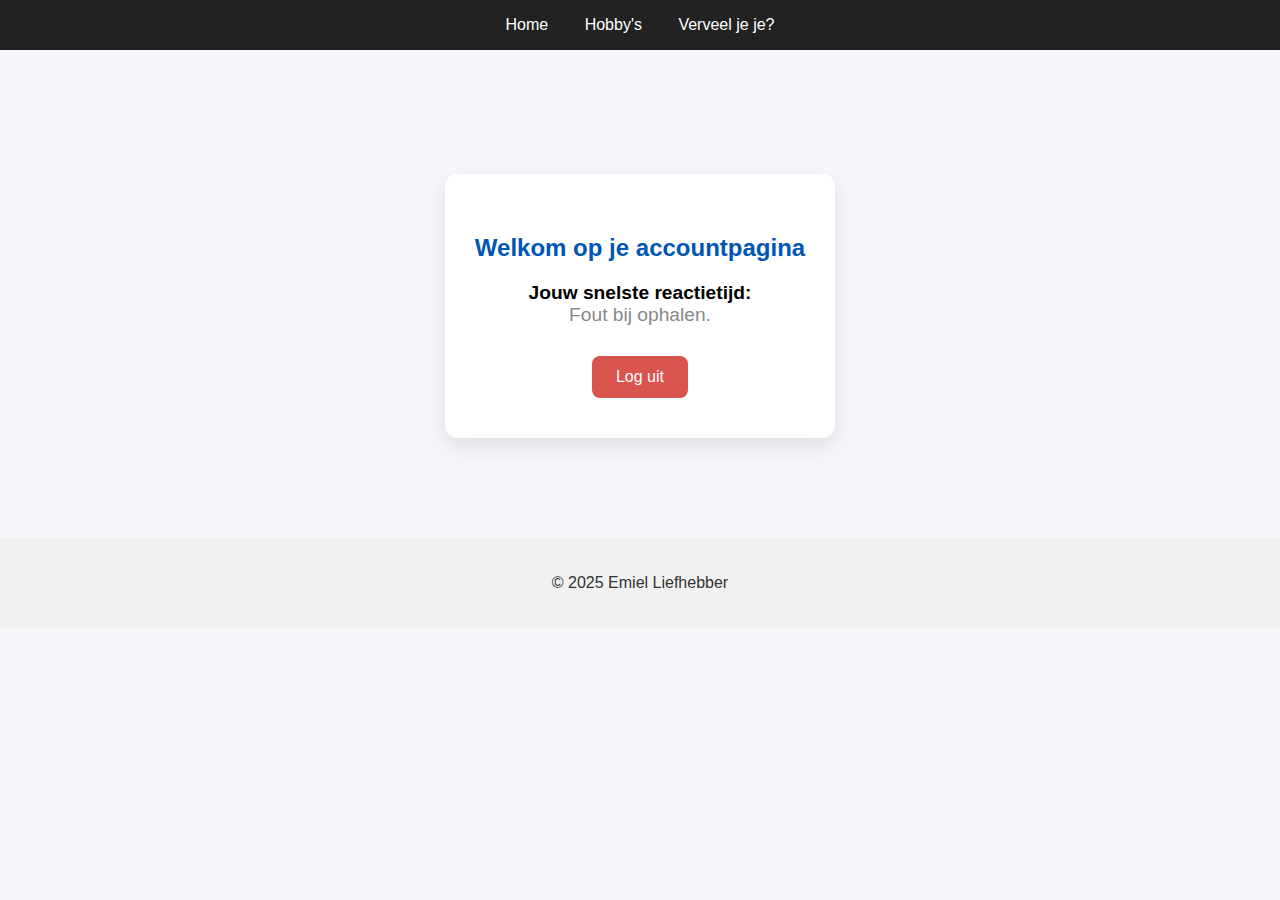
<file: acount.html>
<!DOCTYPE html>
<html lang="nl">
<head>
  <meta charset="UTF-8">
  <title>Accountpagina</title>
  <link rel="stylesheet" href="/css/styles.css">
  <style>
    body {
      font-family: 'Segoe UI', Tahoma, Geneva, Verdana, sans-serif;
      background-color: #f5f7fa;
      margin: 0;
      padding: 0;
    }
    .container {
      max-width: 600px;
      margin: 60px auto;
      padding: 40px 30px;
      background: white;
      border-radius: 12px;
      box-shadow: 0 8px 20px rgba(0, 0, 0, 0.1);
      text-align: center;
    }
    button {
      padding: 12px 24px;
      background: #d9534f;
      border: none;
      color: white;
      font-size: 16px;
      border-radius: 8px;
      cursor: pointer;
    }
  </style>
</head>
<body>

  <div id="header-placeholder"></div>

  <div class="container">
    <h2 style="color:#0056b3; margin-bottom:20px;">Welkom op je accountpagina</h2>

    <p id="reaction-time" style="font-size:1.2rem; margin-bottom:30px;">
      <strong>Jouw snelste reactietijd:</strong><br>
      <span id="reaction-time-value" style="color:#888;">Laden...</span>
    </p>

    <form id="logout-form">
      <button type="submit">Log uit</button>
    </form>
  </div>

  <div id="footer-placeholder"></div>

  <script>
    // Header/footer laden
    function loadComponent(id, url) {
      fetch(url)
        .then(res => res.text())
        .then(html => {
          document.getElementById(id).innerHTML = html;
        });
    }
    loadComponent("header-placeholder", "includes/header.html");
    loadComponent("footer-placeholder", "includes/footer.html");

    // Haal accountdata op
    fetch("api/account.php")
      .then(res => {
        if (res.status === 401) {
          window.location.href = "login.html";
        }
        return res.json();
      })
      .then(data => {
        const timeEl = document.getElementById("reaction-time-value");
        if (data.time_ms) {
          timeEl.innerHTML = `<span style="color:#28a745; font-size:1.5rem;">${data.time_ms} ms</span>`;
        } else {
          timeEl.textContent = "Nog geen tijd gemeten.";
        }
      })
      .catch(err => {
        document.getElementById("reaction-time-value").textContent = "Fout bij ophalen.";
      });

    // Logout
    document.getElementById("logout-form").addEventListener("submit", function (e) {
      e.preventDefault();
      if (confirm("Weet je zeker dat je wilt uitloggen?")) {
        fetch("api/logout.php", { method: "POST" })
          .then(() => window.location.href = "login.html");
      }
    });
  </script>
</body>
</html>
</file>
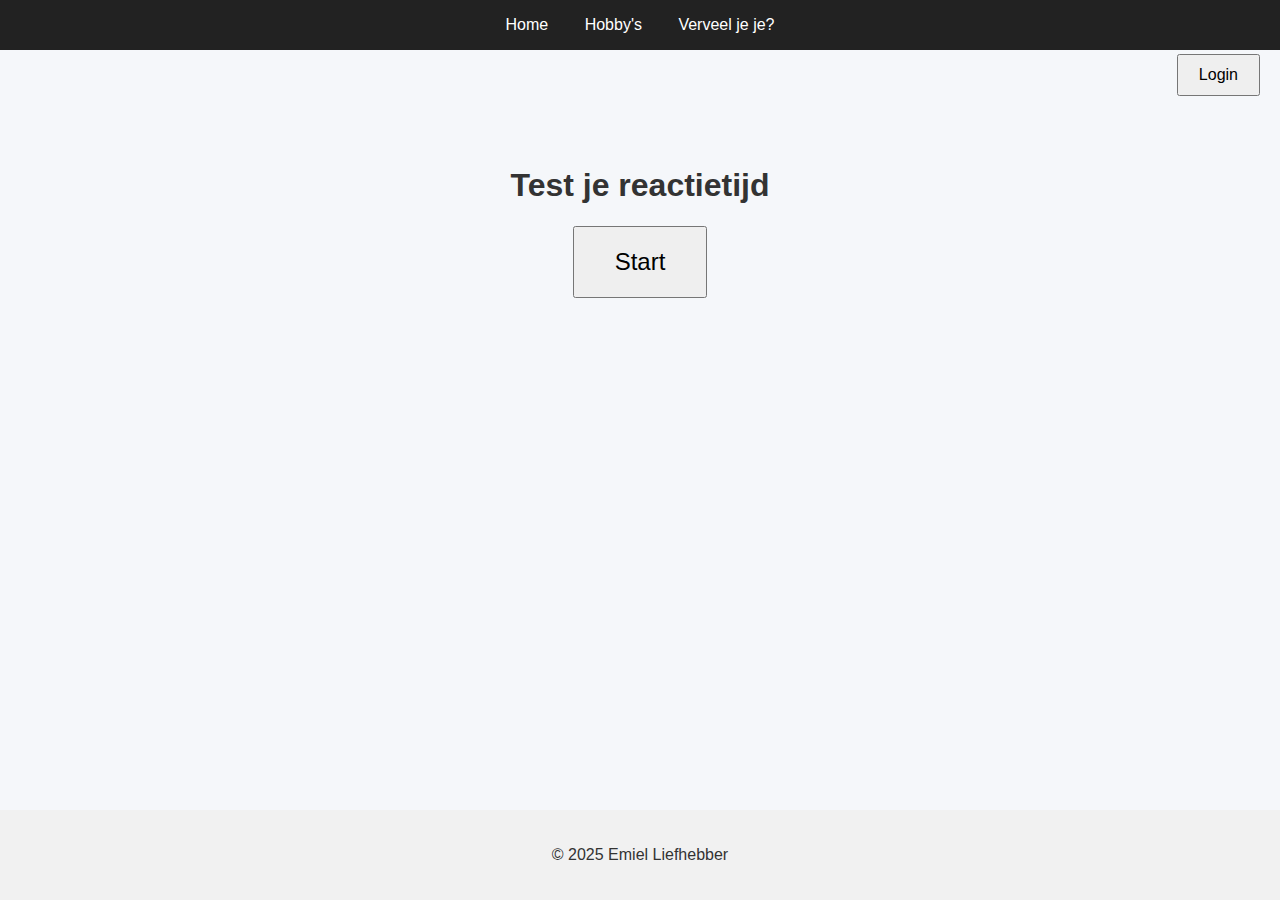
<file: game.html>
<!DOCTYPE html>
<html lang="nl">

<head>
  <meta charset="UTF-8">
  <title>Reactietijd Test</title>
  <link rel="stylesheet" href="/css/styles.css" />
  <style>
    body {
      font-family: 'Segoe UI', Tahoma, Geneva, Verdana, sans-serif;
      text-align: center;
      background-color: #f5f7fa;
      color: #333;
      margin: 0;
      padding: 0;
      display: flex;
      flex-direction: column;
      min-height: 100vh;
    }

    main {
      flex: 1;
      padding: 40px 20px;
    }

    #start {
      padding: 20px 40px;
      font-size: 24px;
    }

    #result {
      margin-top: 20px;
      font-size: 24px;
    }

    .account-button {
      position: absolute;
      right: 20px;
      top: 54px;
    }

    .account-button button {
      padding: 10px 20px;
      font-size: 16px;
    }
  </style>
</head>

<body>

  <div id="header-placeholder"></div>

  <div class="account-button" id="account-placeholder">
    <!-- Account/Login button komt hier -->
  </div>

  <main>
    <h1>Test je reactietijd</h1>
    <button id="start">Start</button>
    <div id="result"></div>
  </main>

  <div id="footer-placeholder"></div>

  <script>
    // Header en footer inladen
    function loadComponent(id, url) {
      fetch(url)
        .then(res => res.text())
        .then(html => {
          document.getElementById(id).innerHTML = html;
        });
    }

    loadComponent("header-placeholder", "includes/header.html");
    loadComponent("footer-placeholder", "includes/footer.html");

    // Simuleer loginstatus via lokale opslag of API
    // Voorbeeld met localStorage
    const isLoggedIn = localStorage.getItem("user_id") !== null;

    const accountPlaceholder = document.getElementById("account-placeholder");
    accountPlaceholder.innerHTML = isLoggedIn
      ? `<a href="acount.html"><button>Account</button></a>`
      : `<a href="login.html"><button>Login</button></a>`;

    // Reactietest logica
    const button = document.getElementById("start");
    const result = document.getElementById("result");

    let waitingForClick = false;
    let startTime;

    function startGame() {
      result.innerText = "Wacht op groen...";
      button.disabled = true;
      button.innerText = "Wachten...";

      setTimeout(() => {
        result.innerText = "KLIK NU!";
        button.innerText = "KLIK!";
        startTime = new Date().getTime();
        waitingForClick = true;
        button.disabled = false;
      }, Math.random() * 3000 + 2000);
    }

    button.addEventListener("click", () => {
      if (waitingForClick) {
        const reactionTime = new Date().getTime() - startTime;
        result.innerText = `Je reactietijd was ${reactionTime} ms`;
        button.innerText = "Opnieuw";
        waitingForClick = false;

        if (isLoggedIn) {
          // Verstuur alleen als gebruiker is ingelogd
          fetch("save_reaction.php", {
            method: "POST",
            headers: {
              "Content-Type": "application/x-www-form-urlencoded"
            },
            body: "reactionTime=" + reactionTime
          })
            .then(res => res.text())
            .then(data => console.log(data));
        }
      } else {
        startGame();
      }
    });
  </script>

</body>

</html>
</file>
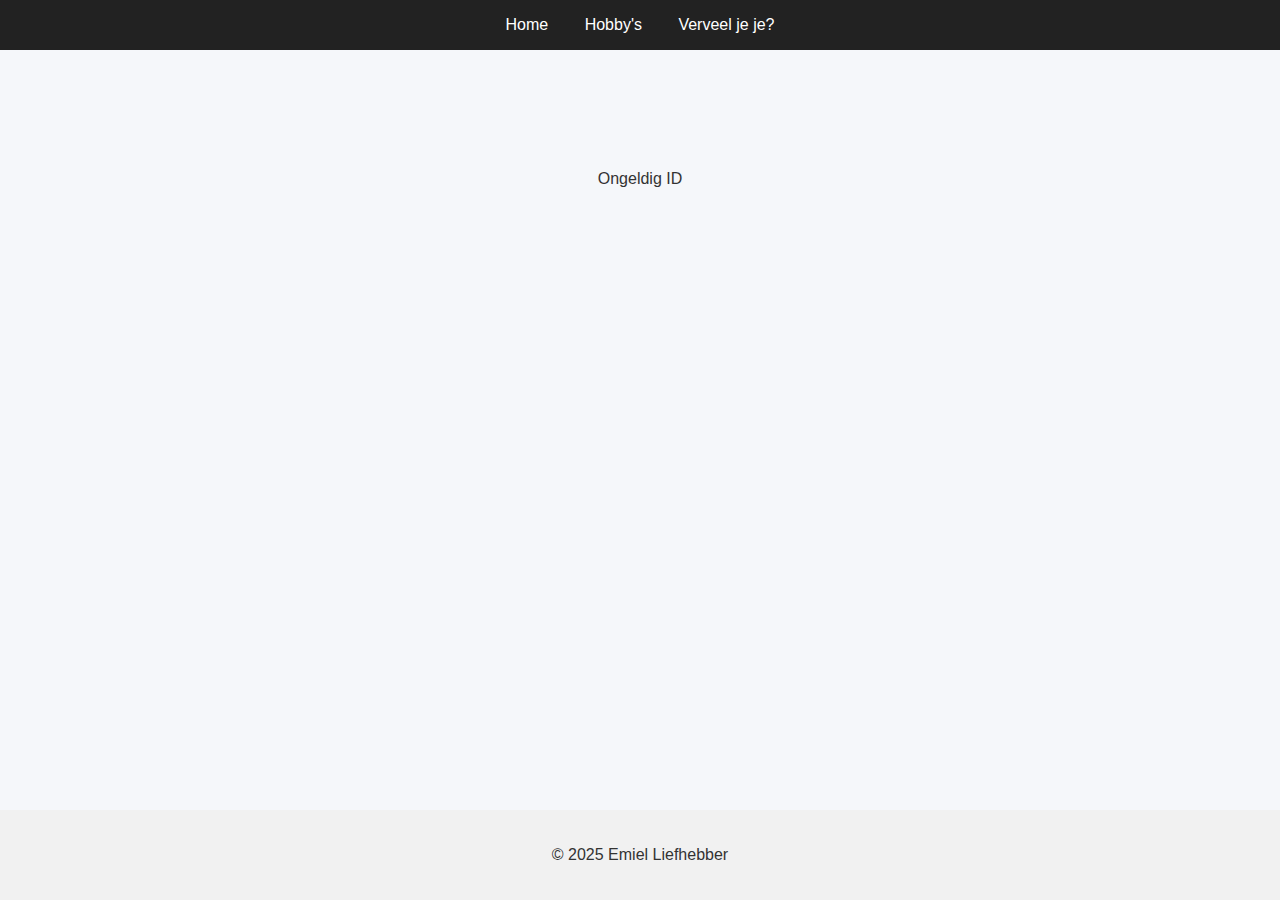
<file: hobby.html>
<!DOCTYPE html>
<html lang="nl">
<head>
  <meta charset="UTF-8" />
  <title>Hobby Details</title>
  <link rel="stylesheet" href="/css/styles.css" />
  <style>
    body {
      margin: 0;
      padding: 0;
      font-family: 'Segoe UI', Tahoma, Geneva, Verdana, sans-serif;
      background-color: #f5f7fa;
      color: #333;
      display: flex;
      flex-direction: column;
      min-height: 100vh;
    }

    main.container {
      max-width: 900px;
      margin: 40px auto;
      padding: 0 20px;
      flex: 1;
    }

    .hobby-image {
      display: block;
      margin: 20px auto;
      max-width: 600px;
      width: 90%;
      height: auto;
      border-radius: 8px;
    }

    footer {
      background: #eee;
      text-align: center;
      padding: 20px;
      margin-top: auto;
    }
  </style>
</head>
<body>
  <div id="header-placeholder"></div>

  <main class="container">
    <a href="hobbys.html">← Terug naar overzicht</a>
    <h1 id="hobby-title"></h1>
    <img id="hobby-image" class="hobby-image" alt="">
    <p id="hobby-description"></p>
  </main>

  <div id="footer-placeholder"></div>

  <script>
    // Header/footer importeren
    function loadComponent(id, url) {
      fetch(url)
        .then(res => res.text())
        .then(html => {
          document.getElementById(id).innerHTML = html;
        });
    }

    loadComponent("header-placeholder", "includes/header.html");
    loadComponent("footer-placeholder", "includes/footer.html");

    // Hobby ophalen via ID uit URL
    const params = new URLSearchParams(window.location.search);
    const id = params.get('id');

    if (!id || isNaN(id)) {
      document.querySelector('main').innerHTML = '<p>Ongeldig ID</p>';
    } else {
      fetch(`api/hobby_id.php?id=${id}`)
        .then(res => res.json())
        .then(hobby => {
          if (hobby.error) {
            document.querySelector('main').innerHTML = `<p>${hobby.error}</p>`;
          } else {
            document.getElementById('hobby-title').textContent = hobby.naam;
            document.getElementById('hobby-image').src = 'img/' + hobby.afbeelding_url;
            document.getElementById('hobby-image').alt = hobby.naam;
            document.getElementById('hobby-description').innerHTML = hobby.beschrijving.replace(/\n/g, '<br>');
          }
        })
        .catch(err => {
          console.error("Fout bij ophalen:", err);
          document.querySelector('main').innerHTML = '<p>Er is iets misgegaan.</p>';
        });
    }
  </script>
</body>
</html>
</file>
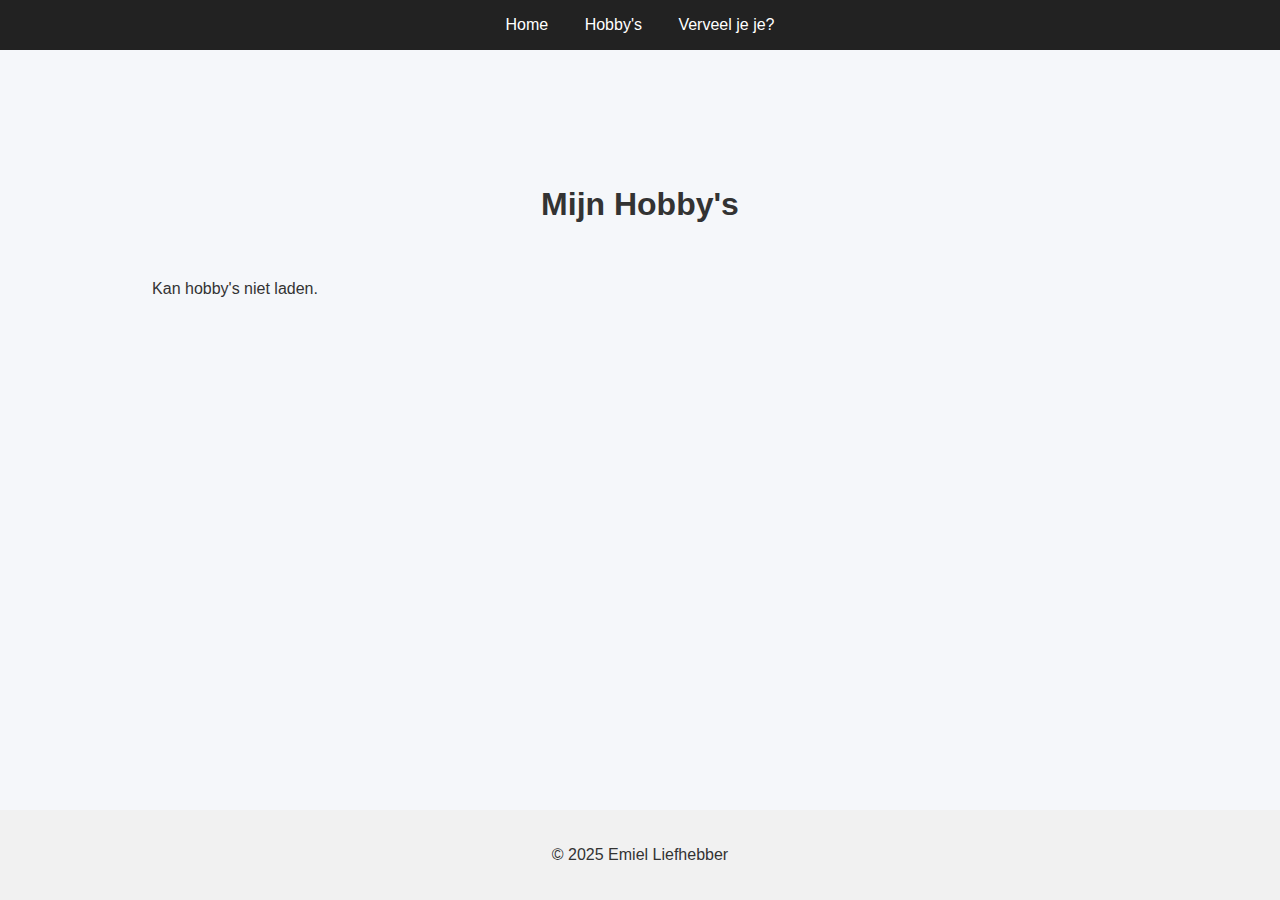
<file: hobbys.html>
<!DOCTYPE html>
<html lang="nl">
<head>
  <meta charset="UTF-8" />
  <title>Mijn Hobby's</title>
  <link rel="stylesheet" href="/css/styles.css" />
  <style>
    body {
      background-color: #f5f7fa;
      font-family: 'Segoe UI', Tahoma, Geneva, Verdana, sans-serif;
      color: #333;
      margin: 0;
      padding: 0;
      display: flex;
      flex-direction: column;
      min-height: 100vh;
    }

    main {
      flex: 1;
    }

    h1 {
      text-align: center;
      margin-top: 40px;
    }

    .grid {
      display: grid;
      grid-template-columns: repeat(auto-fill, 250px);
      gap: 20px;
      padding: 20px;
      justify-content: center;
    }

    .hobby {
      width: 250px;
      height: 400px;
      border: 1px solid #ccc;
      border-radius: 8px;
      padding: 15px;
      background-color: #f9f9f9;
      display: flex;
      flex-direction: column;
      align-items: center;
      justify-content: flex-start;
      overflow: hidden;
      box-sizing: border-box;
      text-align: center;
    }

    .hobby img {
      width: 100%;
      height: 180px;
      object-fit: cover;
      border-radius: 4px;
      margin-bottom: 15px;
    }

    .hobby a {
      font-size: 18px;
      color: #007bff;
      text-decoration: none;
      white-space: nowrap;
      overflow: hidden;
      text-overflow: ellipsis;
      width: 100%;
    }

    footer {
      background: #eee;
      text-align: center;
      padding: 20px;
      margin-top: auto;
    }
  </style>
</head>
<body>

  <div id="header-placeholder"></div>

  <main>
    <h1>Mijn Hobby's</h1>
    <div class="grid" id="hobby-grid">
      <!-- Hobby cards komen hier -->
    </div>
  </main>

  <div id="footer-placeholder"></div>

  <script>
    // Header/footer importeren
    function loadComponent(id, url) {
      fetch(url)
        .then(res => {
          if (!res.ok) throw new Error(`Component ${url} niet gevonden`);
          return res.text();
        })
        .then(html => {
          document.getElementById(id).innerHTML = html;
        })
        .catch(err => console.error(err));
    }

    loadComponent("header-placeholder", "includes/header.html");
    loadComponent("footer-placeholder", "includes/footer.html");

    // Hobby's ophalen
    fetch('api/get_hobbys.php')
      .then(res => {
        if (!res.ok) throw new Error("Serverantwoord ongeldig");
        return res.json();
      })
      .then(hobbys => {
        const grid = document.getElementById('hobby-grid');
        hobbys.forEach(hobby => {
          const div = document.createElement('div');
          div.className = 'hobby';
          div.innerHTML = `
            <img src="img/${hobby.afbeelding_url}" alt="${hobby.naam}">
            <a href="hobby.html?id=${hobby.id}">${hobby.naam}</a>
          `;
          grid.appendChild(div);
        });
      })
      .catch(err => {
        console.error("Fout bij laden van hobby's:", err);
        document.getElementById('hobby-grid').innerHTML = "<p style='text-align:center;'>Kan hobby's niet laden.</p>";
      });
  </script>

</body>
</html>
</file>
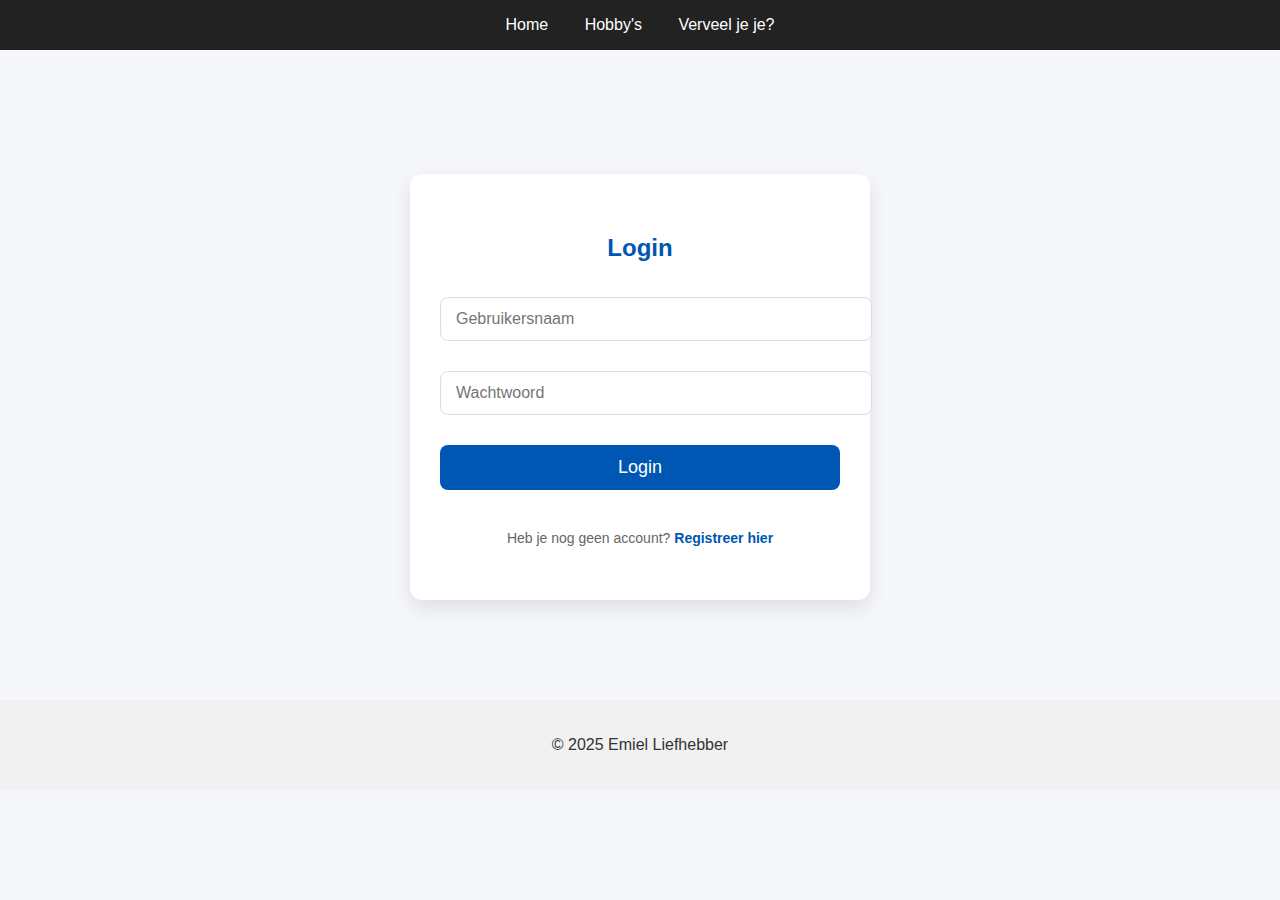
<file: login.html>
<!DOCTYPE html>
<html lang="nl">
<head>
  <meta charset="UTF-8">
  <title>Login</title>
  <link rel="stylesheet" href="/css/styles.css">
  <style>
    body {
      font-family: 'Segoe UI', Tahoma, Geneva, Verdana, sans-serif;
      background-color: #f5f7fa;
      margin: 0;
      padding: 0;
    }
    .container {
      max-width: 400px;
      margin: 60px auto;
      padding: 40px 30px;
      background: white;
      border-radius: 12px;
      box-shadow: 0 8px 20px rgba(0,0,0,0.1);
      text-align: center;
    }
    .container input,
    .container button {
      width: 100%;
      padding: 12px 15px;
      margin: 15px 0;
      border: 1.8px solid #ddd;
      border-radius: 8px;
      font-size: 16px;
    }
    .container button {
      background: #0056b3;
      color: white;
      font-size: 18px;
      border: none;
      cursor: pointer;
    }
    #error {
      color: #d9534f;
      font-weight: 600;
      margin-top: 20px;
    }
  </style>
</head>
<body>

  <div id="header-placeholder"></div>

  <div class="container">
    <h2 style="color:#0056b3;">Login</h2>

    <form id="login-form" autocomplete="off">
      <input type="text" name="username" placeholder="Gebruikersnaam" required>
      <input type="password" name="password" placeholder="Wachtwoord" required>
      <button type="submit">Login</button>
    </form>

    <p id="error"></p>

    <p style="margin-top:25px; font-size:14px; color:#666;">
      Heb je nog geen account?
      <a href="signup.html" style="color:#0056b3; font-weight:600; text-decoration:none;">Registreer hier</a>
    </p>
  </div>

  <div id="footer-placeholder"></div>

  <script>
    // Header/footer inladen
    function loadComponent(id, url) {
      fetch(url)
        .then(res => res.text())
        .then(html => {
          document.getElementById(id).innerHTML = html;
        });
    }

    loadComponent("header-placeholder", "includes/header.html");
    loadComponent("footer-placeholder", "includes/footer.html");

    // Login afhandelen
    const form = document.getElementById("login-form");
    const errorP = document.getElementById("error");

    form.addEventListener("submit", function (e) {
      e.preventDefault();

      const formData = new FormData(form);

      fetch("api/login.php", {
        method: "POST",
        body: new URLSearchParams(formData),
      })
        .then(res => res.json())
        .then(data => {
          if (data.success) {
            // Login geslaagd – sla eventueel op of ga door
            localStorage.setItem("user_id", data.user_id);
            window.location.href = "game.html";
          } else {
            errorP.textContent = data.message;
          }
        })
        .catch(() => {
          errorP.textContent = "Er is een fout opgetreden. Probeer opnieuw.";
        });
    });
  </script>
</body>
</html>
</file>
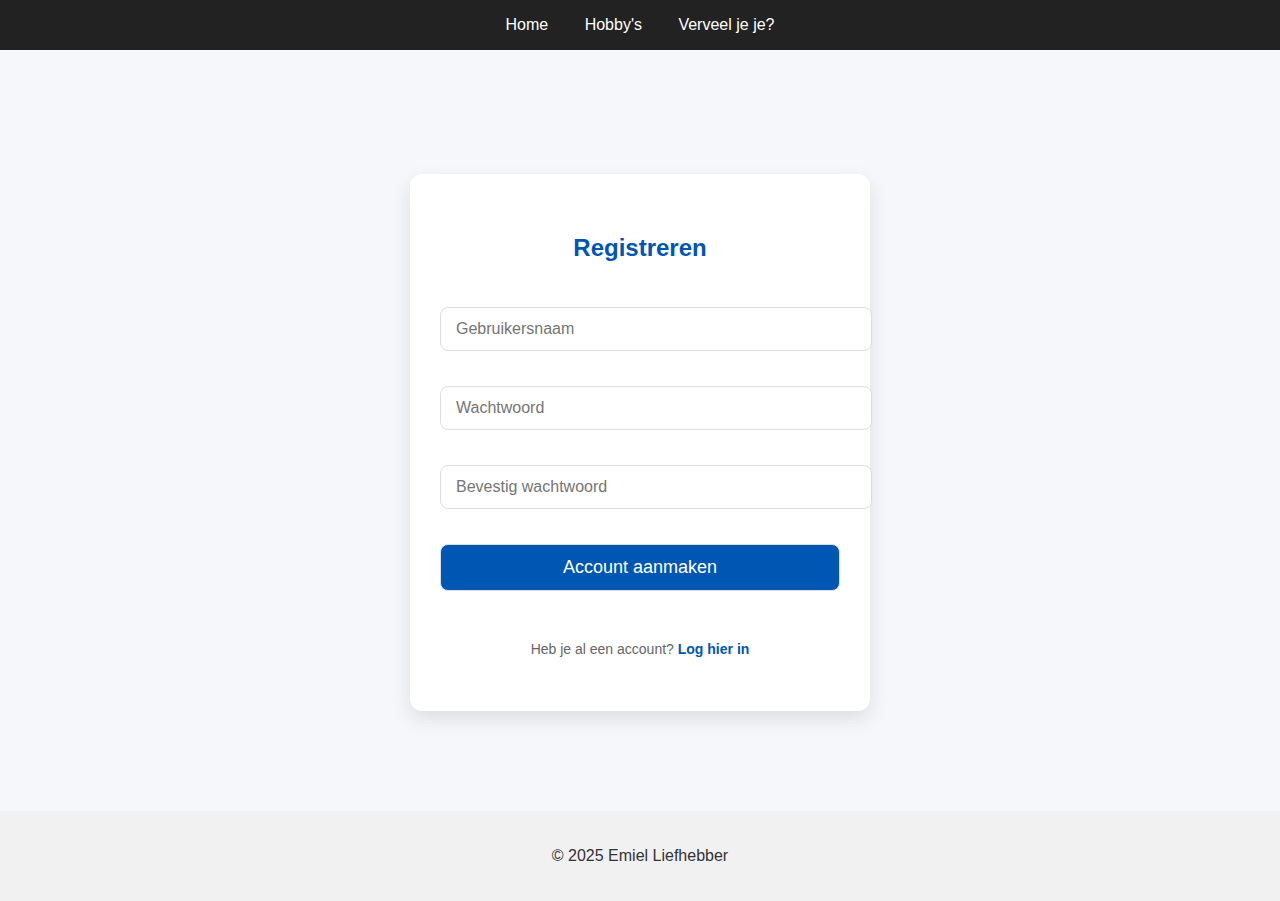
<file: signup.html>
<!DOCTYPE html>
<html lang="nl">
<head>
  <meta charset="UTF-8">
  <title>Registreren</title>
  <link rel="stylesheet" href="/css/styles.css">
  <style>
    body {
      font-family: 'Segoe UI', Tahoma, Geneva, Verdana, sans-serif;
      background-color: #f5f7fa;
      margin: 0;
      padding: 0;
    }
    .container {
      max-width: 400px;
      margin: 60px auto;
      padding: 40px 30px;
      background: white;
      border-radius: 12px;
      box-shadow: 0 8px 20px rgba(0,0,0,0.1);
      text-align: center;
    }
    input, button {
      width: 100%;
      padding: 12px 15px;
      margin: 15px 0 20px 0;
      border: 1.8px solid #ddd;
      border-radius: 8px;
      font-size: 16px;
    }
    button {
      background: #0056b3;
      color: white;
      font-size: 18px;
      cursor: pointer;
    }
    .error {
      color: #d9534f;
      font-weight: 600;
      margin-top: 25px;
    }
    .success {
      color: green;
      font-weight: 600;
      margin-top: 25px;
    }
  </style>
</head>
<body>

  <div id="header-placeholder"></div>

  <div class="container">
    <h2 style="color:#0056b3; margin-bottom:30px;">Registreren</h2>

    <form id="signup-form">
      <input type="text" name="username" placeholder="Gebruikersnaam" required>
      <input type="password" name="password" placeholder="Wachtwoord" required>
      <input type="password" name="confirm_password" placeholder="Bevestig wachtwoord" required>
      <button type="submit">Account aanmaken</button>
    </form>

    <p id="feedback" class=""></p>

    <p style="margin-top:30px; font-size:14px; color:#666;">
      Heb je al een account?
      <a href="login.html" style="color:#0056b3; font-weight:600; text-decoration:none;">Log hier in</a>
    </p>
  </div>

  <div id="footer-placeholder"></div>

  <script>
    // Header/Footer
    function loadComponent(id, url) {
      fetch(url)
        .then(res => res.text())
        .then(html => document.getElementById(id).innerHTML = html);
    }
    loadComponent("header-placeholder", "includes/header.html");
    loadComponent("footer-placeholder", "includes/footer.html");

    // Formulierverwerking
    const form = document.getElementById("signup-form");
    const feedback = document.getElementById("feedback");

    form.addEventListener("submit", function (e) {
      e.preventDefault();

      const formData = new FormData(form);
      fetch("api/signup.php", {
        method: "POST",
        body: new URLSearchParams(formData)
      })
      .then(res => res.json())
      .then(data => {
        if (data.success) {
          feedback.textContent = data.message;
          feedback.className = "success";
          setTimeout(() => window.location.href = "game.html", 1500);
        } else {
          feedback.textContent = data.message;
          feedback.className = "error";
        }
      })
      .catch(() => {
        feedback.textContent = "Er is een fout opgetreden.";
        feedback.className = "error";
      });
    });
  </script>
</body>
</html>
</file>
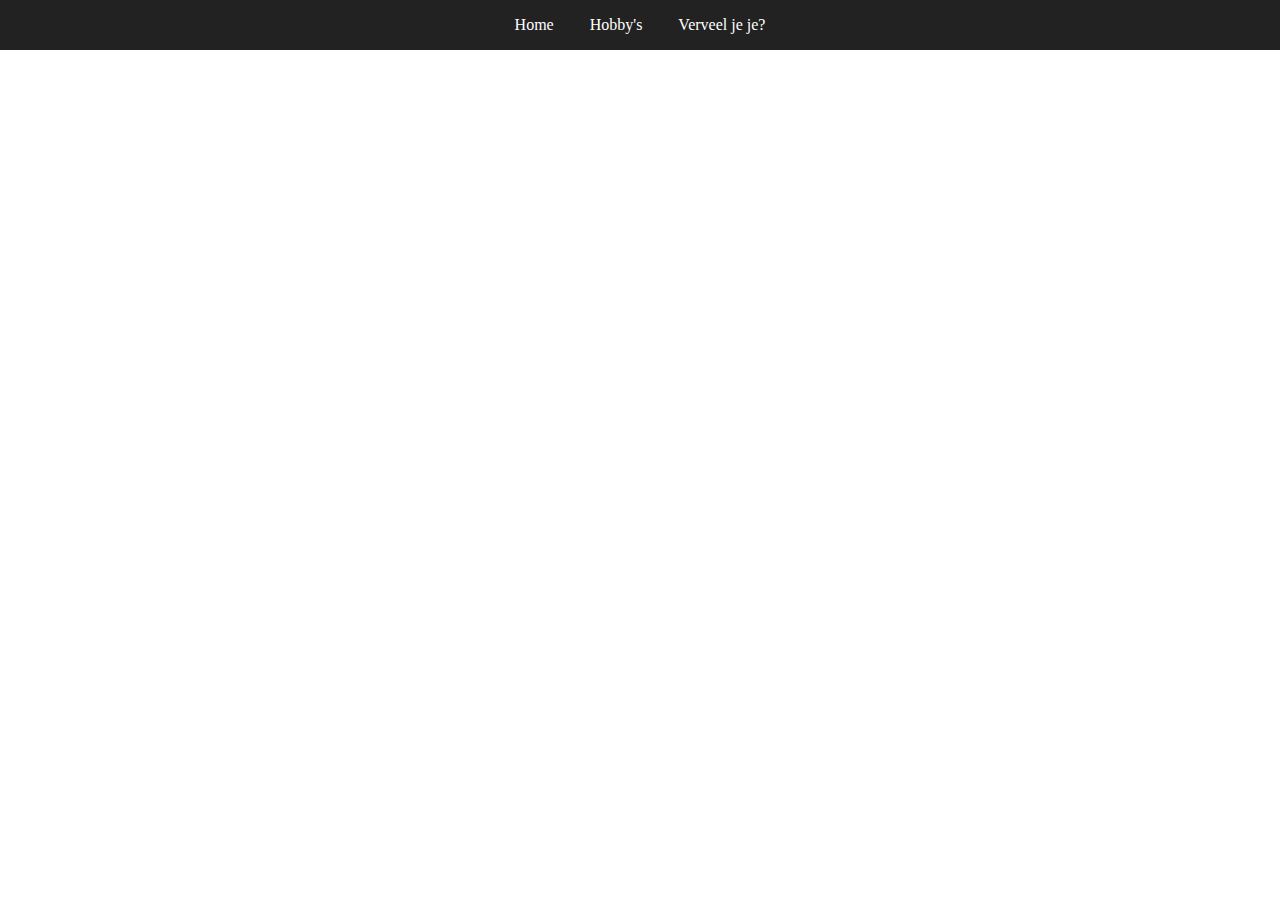
<file: includes/header.html>
<!DOCTYPE html>
<html lang="nl">
<head>
    <meta charset="UTF-8">
    <title>Mijn Portfolio</title>
    <link rel="stylesheet" href="/css/styles.css">
</head>
<body>
    <nav>
        <a href="index.html">Home</a>
        <a href="hobbys.html">Hobby's</a>
        <a href="game.html">Verveel je je?</a>
    </nav>
    <main>
</file>
<file: css/styles.css>
html, body {
    height: 100%;
    margin: 0;
    display: flex;
    flex-direction: column;
}

main {
    flex: 1;
    padding: 2em;
}

nav {
    background-color: #222;
    padding: 1em;
    text-align: center;
}

nav a {
    color: white;
    margin: 0 1em;
    text-decoration: none;
}

h1, h2 {
    text-align: center;
}

.hobby-container {
    display: flex;
    justify-content: center;
    flex-wrap: wrap;
    gap: 1em;
    padding: 2em;
}

.hobby-card {
    border: 1px solid #ccc;
    padding: 1em;
    width: 200px;
    text-align: center;
}

.hobby-card img {
    width: 100%;
    height: auto;
}

footer {
    position: sticky;
    bottom: 0;
    background-color: #eee;
    padding: 20px;
    text-align: center;
    z-index: 100;
  }
</file>
